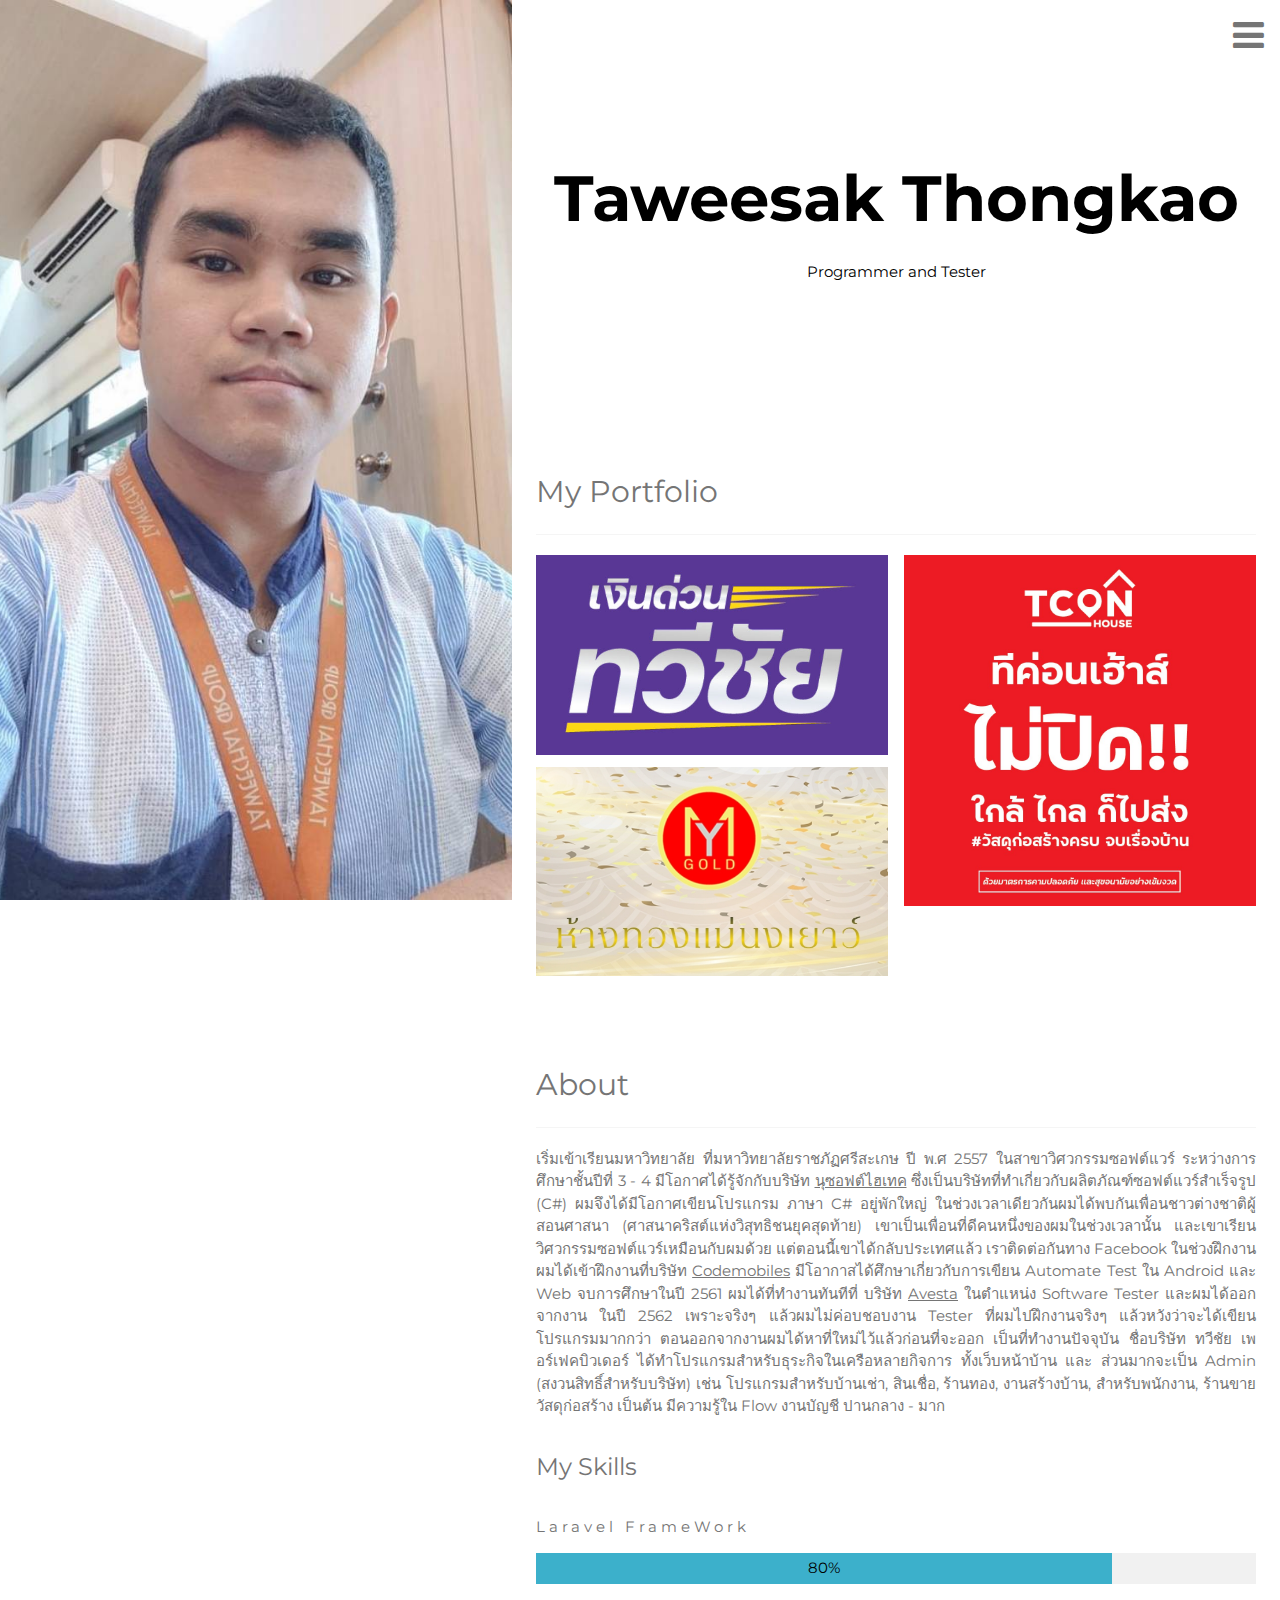
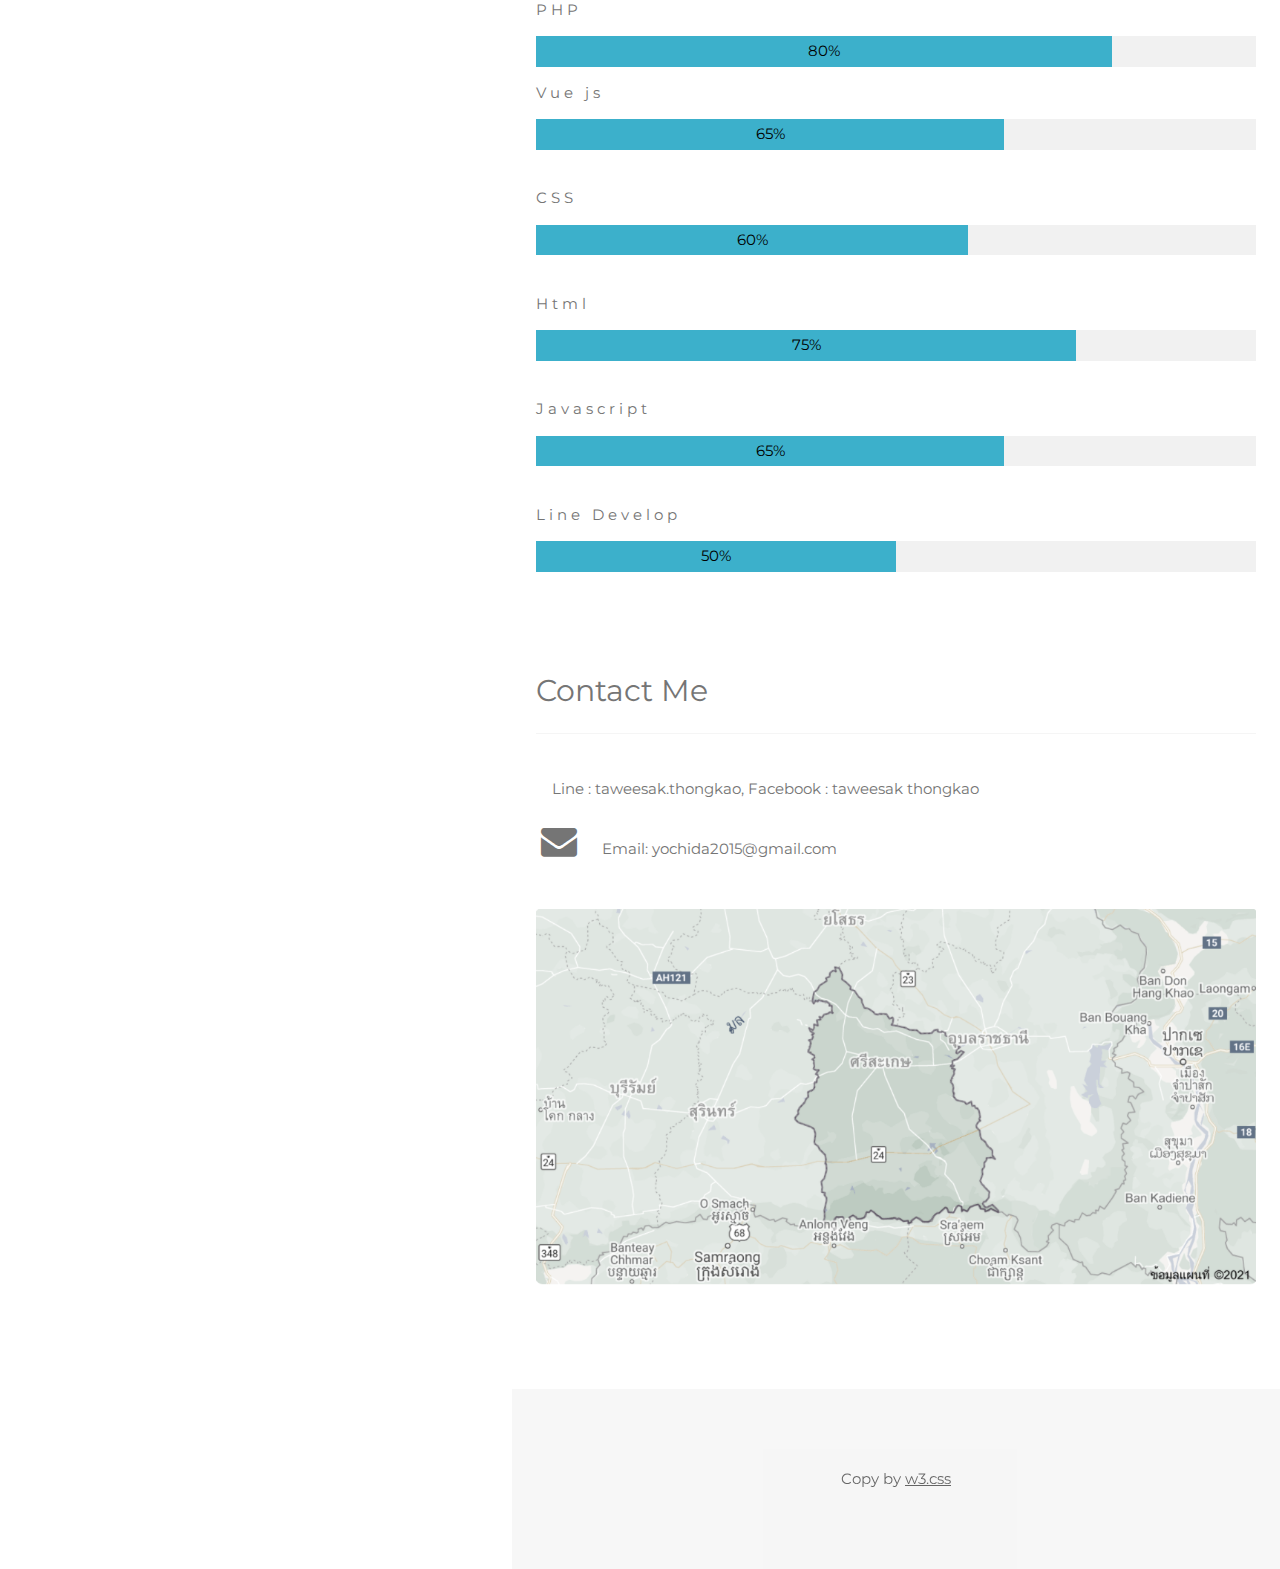
<file: index.html>
<!DOCTYPE html>
<html>
<title>Taweesak Thongkao</title>
<meta charset="UTF-8">
<meta name="viewport" content="width=device-width, initial-scale=1">
<link rel="stylesheet" href="https://www.w3schools.com/w3css/4/w3.css">
<link rel="stylesheet" href="https://fonts.googleapis.com/css?family=Montserrat">
<link rel="stylesheet" href="https://cdnjs.cloudflare.com/ajax/libs/font-awesome/4.7.0/css/font-awesome.min.css">
<style>
    body,
    h1,
    h2,
    h3,
    h4,
    h5,
    h6 {
        font-family: "Montserrat", sans-serif
    }

    .w3-row-padding img {
        margin-bottom: 12px
    }

    .bgimg {
        background-position: center;
        background-repeat: no-repeat;
        background-size: cover;
        background-image: url('img/profile.jpg');
        min-height: 100%;
    }
</style>

<body>

    <!-- Sidebar with image -->
    <nav class="w3-sidebar w3-hide-medium w3-hide-small" style="width:40%">
        <div class="bgimg"></div>
    </nav>

    <!-- Hidden Sidebar (reveals when clicked on menu icon)-->
    <nav class="w3-sidebar w3-black w3-animate-right w3-xxlarge"
        style="display:none;padding-top:150px;right:0;z-index:2" id="mySidebar">
        <a href="javascript:void(0)" onclick="closeNav()" class="w3-button w3-black w3-xxxlarge w3-display-topright"
            style="padding:0 12px;">
            <i class="fa fa-remove"></i>
        </a>
        <div class="w3-bar-block w3-center">
            <a href="#" class="w3-bar-item w3-button w3-text-grey w3-hover-black" onclick="closeNav()">Home</a>
            <a href="#portfolio" class="w3-bar-item w3-button w3-text-grey w3-hover-black"
                onclick="closeNav()">Portfolio</a>
            <a href="#about" class="w3-bar-item w3-button w3-text-grey w3-hover-black" onclick="closeNav()">About</a>
            <a href="#contact" class="w3-bar-item w3-button w3-text-grey w3-hover-black"
                onclick="closeNav()">Contact</a>
        </div>
    </nav>

    <!-- Page Content -->
    <div class="w3-main w3-padding-large" style="margin-left:40%">

        <!-- Menu icon to open sidebar -->
        <span class="w3-button w3-top w3-white w3-xxlarge w3-text-grey w3-hover-text-black" style="width:auto;right:0;"
            onclick="openNav()"><i class="fa fa-bars"></i></span>

        <!-- Header -->
        <header class="w3-container w3-center" style="padding:128px 16px" id="home">
            <h1 class="w3-jumbo"><b>Taweesak Thongkao</b></h1>
            <p>Programmer and Tester</p>
            <img src="img/profile.jpg" class="w3-image w3-hide-large w3-hide-small w3-round"
                style="display:block;width:60%;margin:auto;">
            <img src="img/profile.jpg" class="w3-image w3-hide-large w3-hide-medium w3-round" width="1000"
                height="1333">
        </header>

        <!-- Portfolio Section -->
        <div class="w3-padding-32 w3-content" id="portfolio">
            <h2 class="w3-text-grey">My Portfolio</h2>
            <hr class="w3-opacity">

            <!-- Grid for photos -->
            <div class="w3-row-padding" style="margin:0 -16px">
                <div class="w3-half">
                    <a target="_bank" href="https://taweechai.com/"><img src="img/nd.jpg" style="width:100%"></a>
                    <a target="_bank" href="https://mygold.in.th/"><img src="img/mygold.jpg" style="width:100%"></a>
                </div>

                <div class="w3-half">
                    <a target="_bank" href="https://tconhouse.com/"><img src="img/tconhoouse.png" style="width:100%"></a>
                </div>
                <!-- End photo grid -->
            </div>
            <!-- End Portfolio Section -->
        </div>

        <!-- About Section -->
        <div class="w3-content w3-justify w3-text-grey w3-padding-32" id="about">
            <h2>About</h2>
            <hr class="w3-opacity">
            <p>
                เริ่มเข้าเรียนมหาวิทยาลัย ที่มหาวิทยาลัยราชภัฏศรีสะเกษ ปี พ.ศ 2557 ในสาขาวิศวกรรมซอฟต์แวร์ ระหว่างการศึกษาชั้นปีที่ 3 - 4 มีโอกาศได้รู้จักกับบริษัท <a href="http://www.nusoft-hightech.com/" target="_bank">นุซอฟต์ไฮเทค</a> ซึ่งเป็นบริษัทที่ทำเกี่ยวกับผลิตภัณฑ์ซอฟต์แวร์สำเร็จรูป (C#) ผมจึงได้มีโอกาศเขียนโปรแกรม ภาษา C# อยู่พักใหญ่ ในช่วงเวลาเดียวกันผมได้พบกันเพื่อนชาวต่างชาติผู้สอนศาสนา (ศาสนาคริสต์แห่งวิสุทธิชนยุคสุดท้าย) เขาเป็นเพื่อนที่ดีคนหนึ่งของผมในช่วงเวลานั้น และเขาเรียนวิศวกรรมซอฟต์แวร์เหมือนกับผมด้วย แต่ตอนนี้เขาได้กลับประเทศแล้ว เราติดต่อกันทาง Facebook ในช่วงฝึกงาน ผมได้เข้าฝึกงานที่บริษัท <a href="https://www.codemobiles.com/" target="_bank">Codemobiles</a> มีโอากาสได้ศึกษาเกี่ยวกับการเขียน Automate Test ใน Android และ Web จบการศึกษาในปี 2561 ผมได้ที่ทำงานทันทีที่ บริษัท <a href="https://www.avesta.co.th/" target="_bank">Avesta</a> ในตำแหน่ง Software Tester และผมได้ออกจากงาน ในปี 2562 เพราะจริงๆ แล้วผมไม่ค่อบชอบงาน Tester ที่ผมไปฝึกงานจริงๆ แล้วหวังว่าจะได้เขียนโปรแกรมมากกว่า ตอนออกจากงานผมได้หาที่ใหม่ไว้แล้วก่อนที่จะออก เป็นที่ทำงานปัจจุบัน ชื่อบริษัท ทวีชัย เพอร์เฟคบิวเดอร์ ได้ทำโปรแกรมสำหรับธุระกิจในเครือหลายกิจการ ทั้งเว็บหน้าบ้าน และ ส่วนมากจะเป็น Admin (สงวนสิทธิ์สำหรับบริษัท)  เช่น โปรแกรมสำหรับบ้านเช่า, สินเชื่อ, ร้านทอง, งานสร้างบ้าน, สำหรับพนักงาน, ร้านขายวัสดุก่อสร้าง เป็นต้น มีความรู้ใน Flow งานบัญชี ปานกลาง - มาก
            </p>
            <h3 class="w3-padding-16">My Skills</h3>
            <p class="w3-wide">Laravel FrameWork</p>
            <div class="w3-light-grey">
                <div class="w3-container w3-center w3-padding-small" style="width:80%; background-color: #3cb0cb;">80%</div>
            </div>
            <p class="w3-wide">PHP</p>
            <div class="w3-light-grey">
                <div class="w3-container w3-center w3-padding-small" style="width:80%; background-color: #3cb0cb;">80%</div>
            </div>
            <p class="w3-wide">Vue js</p>
            <div class="w3-light-grey">
                <div class="w3-container w3-center w3-padding-small" style="width:65%; background-color: #3cb0cb;">65%</div>
            </div><br>
            <p class="w3-wide">CSS</p>
            <div class="w3-light-grey">
                <div class="w3-container w3-center w3-padding-small" style="width:60%; background-color: #3cb0cb;">60%</div>
            </div><br>
            <p class="w3-wide">Html</p>
            <div class="w3-light-grey">
                <div class="w3-container w3-center w3-padding-small" style="width:75%; background-color: #3cb0cb;">75%</div>
            </div><br>
            <p class="w3-wide">Javascript</p>
            <div class="w3-light-grey">
                <div class="w3-container w3-center w3-padding-small" style="width:65%; background-color: #3cb0cb;">65%</div>
            </div><br>
            <p class="w3-wide">Line Develop</p>
            <div class="w3-light-grey">
                <div class="w3-container w3-center w3-padding-small" style="width:50%; background-color: #3cb0cb;">50%</div>
            </div><br>
            <!-- End About Section -->
        </div>

        <!-- Contact Section -->
        <div class="w3-padding-32 w3-content w3-text-grey" id="contact" style="margin-bottom:64px">
            <h2>Contact Me</h2>
            <hr class="w3-opacity">

            <div class="w3-section">
                <p><i class="fa-fw w3-xxlarge w3-margin-right"></i>Line : taweesak.thongkao, Facebook : taweesak thongkao</p>
                <p><i class="fa fa-envelope fa-fw w3-xxlarge w3-margin-right"> </i> Email: yochida2015@gmail.com</p>
            </div>

            <!-- Image of location/map -->
            <img src="img/maps.PNG" class="w3-image w3-greyscale" style="width:100%;margin:32px 0">
            <!-- End Contact Section -->
        </div>

        <!-- Footer -->
        <footer class="w3-container w3-padding-64 w3-light-grey w3-center w3-opacity w3-xlarge" style="margin:-24px">
            <p class="w3-medium">Copy by <a href="https://www.w3schools.com/w3css/default.asp" target="_blank"
                    class="w3-hover-text-green">w3.css</a></p>
            <!-- End footer -->
        </footer>

        <!-- END PAGE CONTENT -->
    </div>

    <script>
        // Open and close sidebar
        function openNav() {
            document.getElementById("mySidebar").style.width = "60%";
            document.getElementById("mySidebar").style.display = "block";
        }

        function closeNav() {
            document.getElementById("mySidebar").style.display = "none";
        }
    </script>

</body>

</html>
</file>
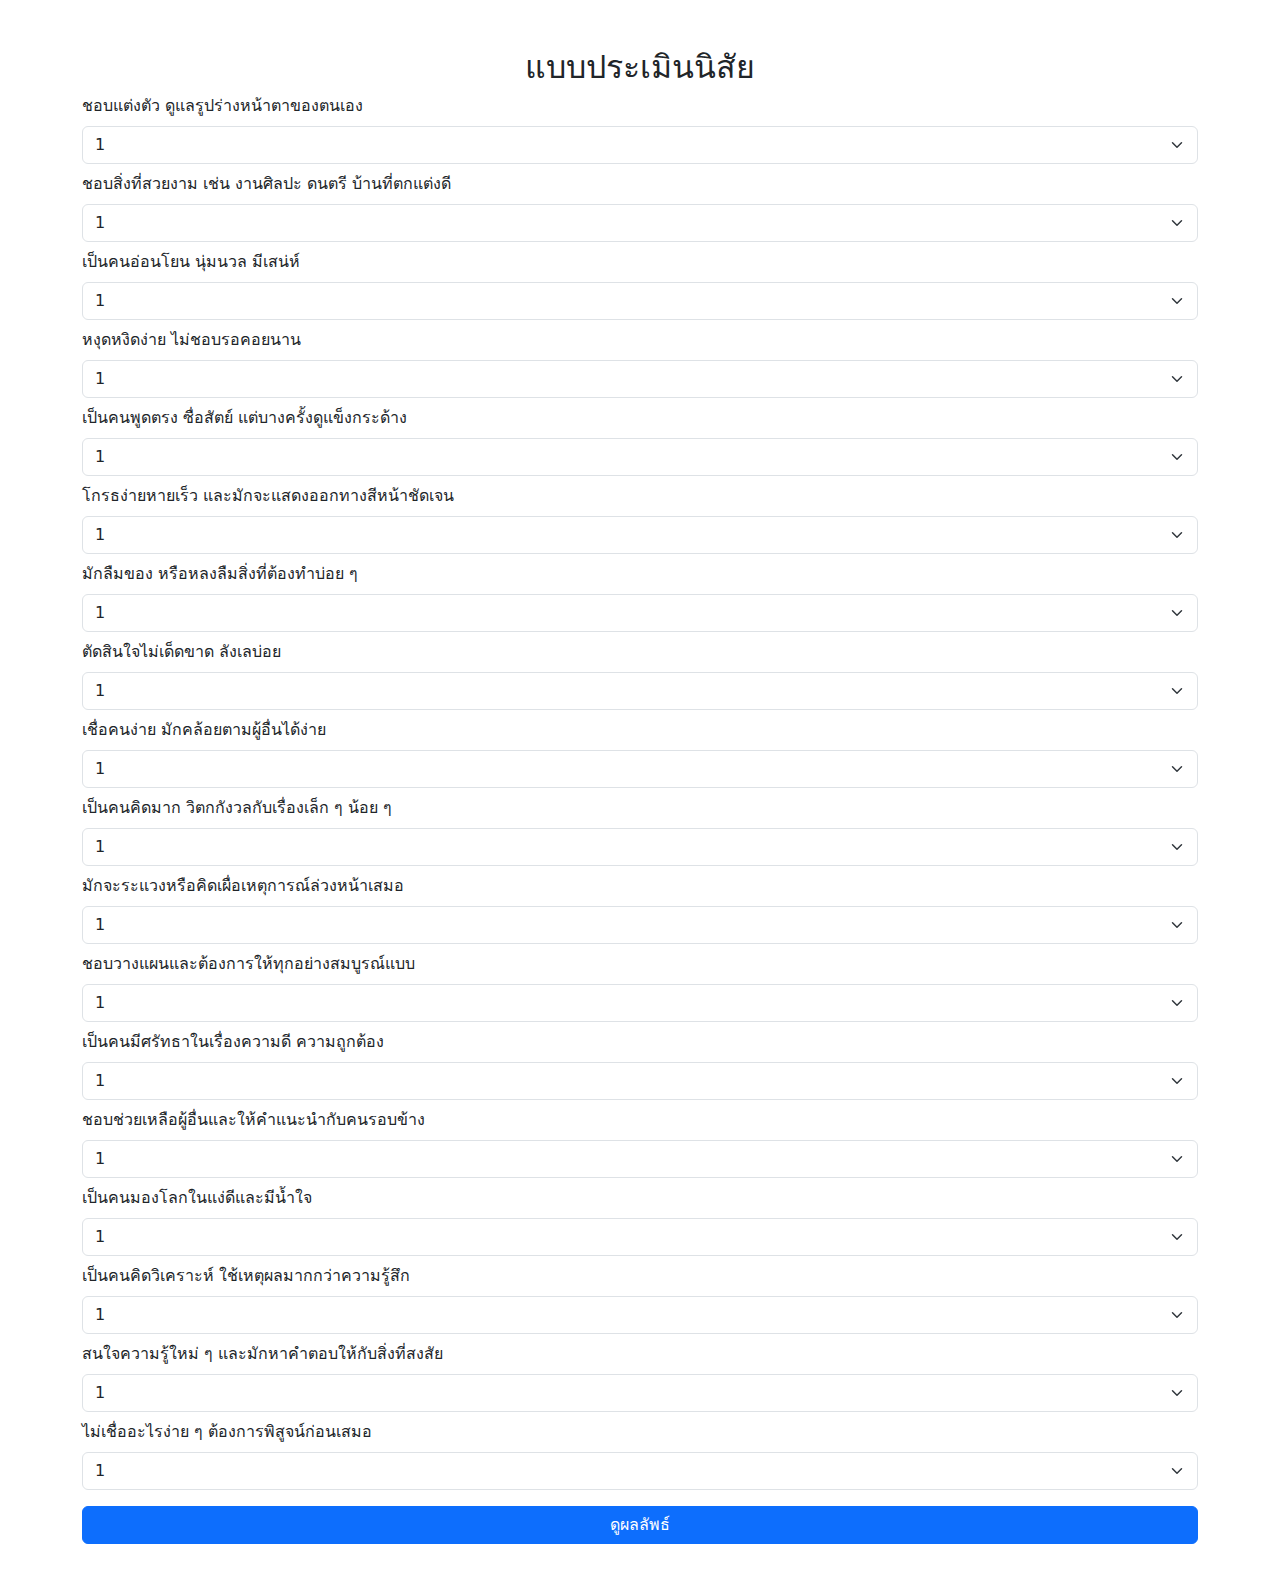
<file: personality/index.html>
<!DOCTYPE html>
<html lang="th">
<head>
    <meta charset="UTF-8">
    <meta name="viewport" content="width=device-width, initial-scale=1">
    <title>แบบประเมินจริต 6</title>
    <link href="https://cdn.jsdelivr.net/npm/bootstrap@5.3.0/dist/css/bootstrap.min.css" rel="stylesheet">
</head>
<body class="container py-5">
    <h2 class="text-center">แบบประเมินนิสัย</h2>
    <form id="quizForm">
        <div id="questions" class="mb-3"></div>
        <button type="button" class="btn btn-primary w-100" onclick="calculateResults()">ดูผลลัพธ์</button>
    </form>
    
    <div id="result" class="mt-4 p-3 border rounded d-none">
        <h3>ผลการประเมิน</h3>
        <p id="summary"></p>
    </div>

    <script>
        const questions = [
            "ชอบแต่งตัว ดูแลรูปร่างหน้าตาของตนเอง",
            "ชอบสิ่งที่สวยงาม เช่น งานศิลปะ ดนตรี บ้านที่ตกแต่งดี",
            "เป็นคนอ่อนโยน นุ่มนวล มีเสน่ห์",
            "หงุดหงิดง่าย ไม่ชอบรอคอยนาน",
            "เป็นคนพูดตรง ซื่อสัตย์ แต่บางครั้งดูแข็งกระด้าง",
            "โกรธง่ายหายเร็ว และมักจะแสดงออกทางสีหน้าชัดเจน",
            "มักลืมของ หรือหลงลืมสิ่งที่ต้องทำบ่อย ๆ",
            "ตัดสินใจไม่เด็ดขาด ลังเลบ่อย",
            "เชื่อคนง่าย มักคล้อยตามผู้อื่นได้ง่าย",
            "เป็นคนคิดมาก วิตกกังวลกับเรื่องเล็ก ๆ น้อย ๆ",
            "มักจะระแวงหรือคิดเผื่อเหตุการณ์ล่วงหน้าเสมอ",
            "ชอบวางแผนและต้องการให้ทุกอย่างสมบูรณ์แบบ",
            "เป็นคนมีศรัทธาในเรื่องความดี ความถูกต้อง",
            "ชอบช่วยเหลือผู้อื่นและให้คำแนะนำกับคนรอบข้าง",
            "เป็นคนมองโลกในแง่ดีและมีน้ำใจ",
            "เป็นคนคิดวิเคราะห์ ใช้เหตุผลมากกว่าความรู้สึก",
            "สนใจความรู้ใหม่ ๆ และมักหาคำตอบให้กับสิ่งที่สงสัย",
            "ไม่เชื่ออะไรง่าย ๆ ต้องการพิสูจน์ก่อนเสมอ"
        ];

        const categories = ["ราคจริต", "ราคจริต", "ราคจริต", "โทสจริต", "โทสจริต", "โทสจริต", "โมหจริต", "โมหจริต", "โมหจริต", "วิตกจริต", "วิตกจริต", "วิตกจริต", "ศรัทธาจริต", "ศรัทธาจริต", "ศรัทธาจริต", "พุทธิจริต", "พุทธิจริต", "พุทธิจริต"];

        const container = document.getElementById("questions");
        questions.forEach((q, i) => {
            container.innerHTML += `
                <div class="mb-2">
                    <label class="form-label">${q}</label>
                    <select class="form-select" name="q${i}">
                        <option value="1">1</option>
                        <option value="2">2</option>
                        <option value="3">3</option>
                        <option value="4">4</option>
                        <option value="5">5</option>
                    </select>
                </div>
            `;
        });
        
        function calculateResults() {
            let scores = {};
            categories.forEach(c => scores[c] = 0);

            document.querySelectorAll("select").forEach((select, i) => {
                scores[categories[i]] += parseInt(select.value);
            });

            let sorted = Object.entries(scores).sort((a, b) => b[1] - a[1]);
            document.getElementById("summary").innerText = `คุณมีจริตเด่นคือ: ${sorted[0][0]} (คะแนน ${sorted[0][1]})`;
            document.getElementById("result").classList.remove("d-none");
        }
    </script>
</body>
</html>
</file>
